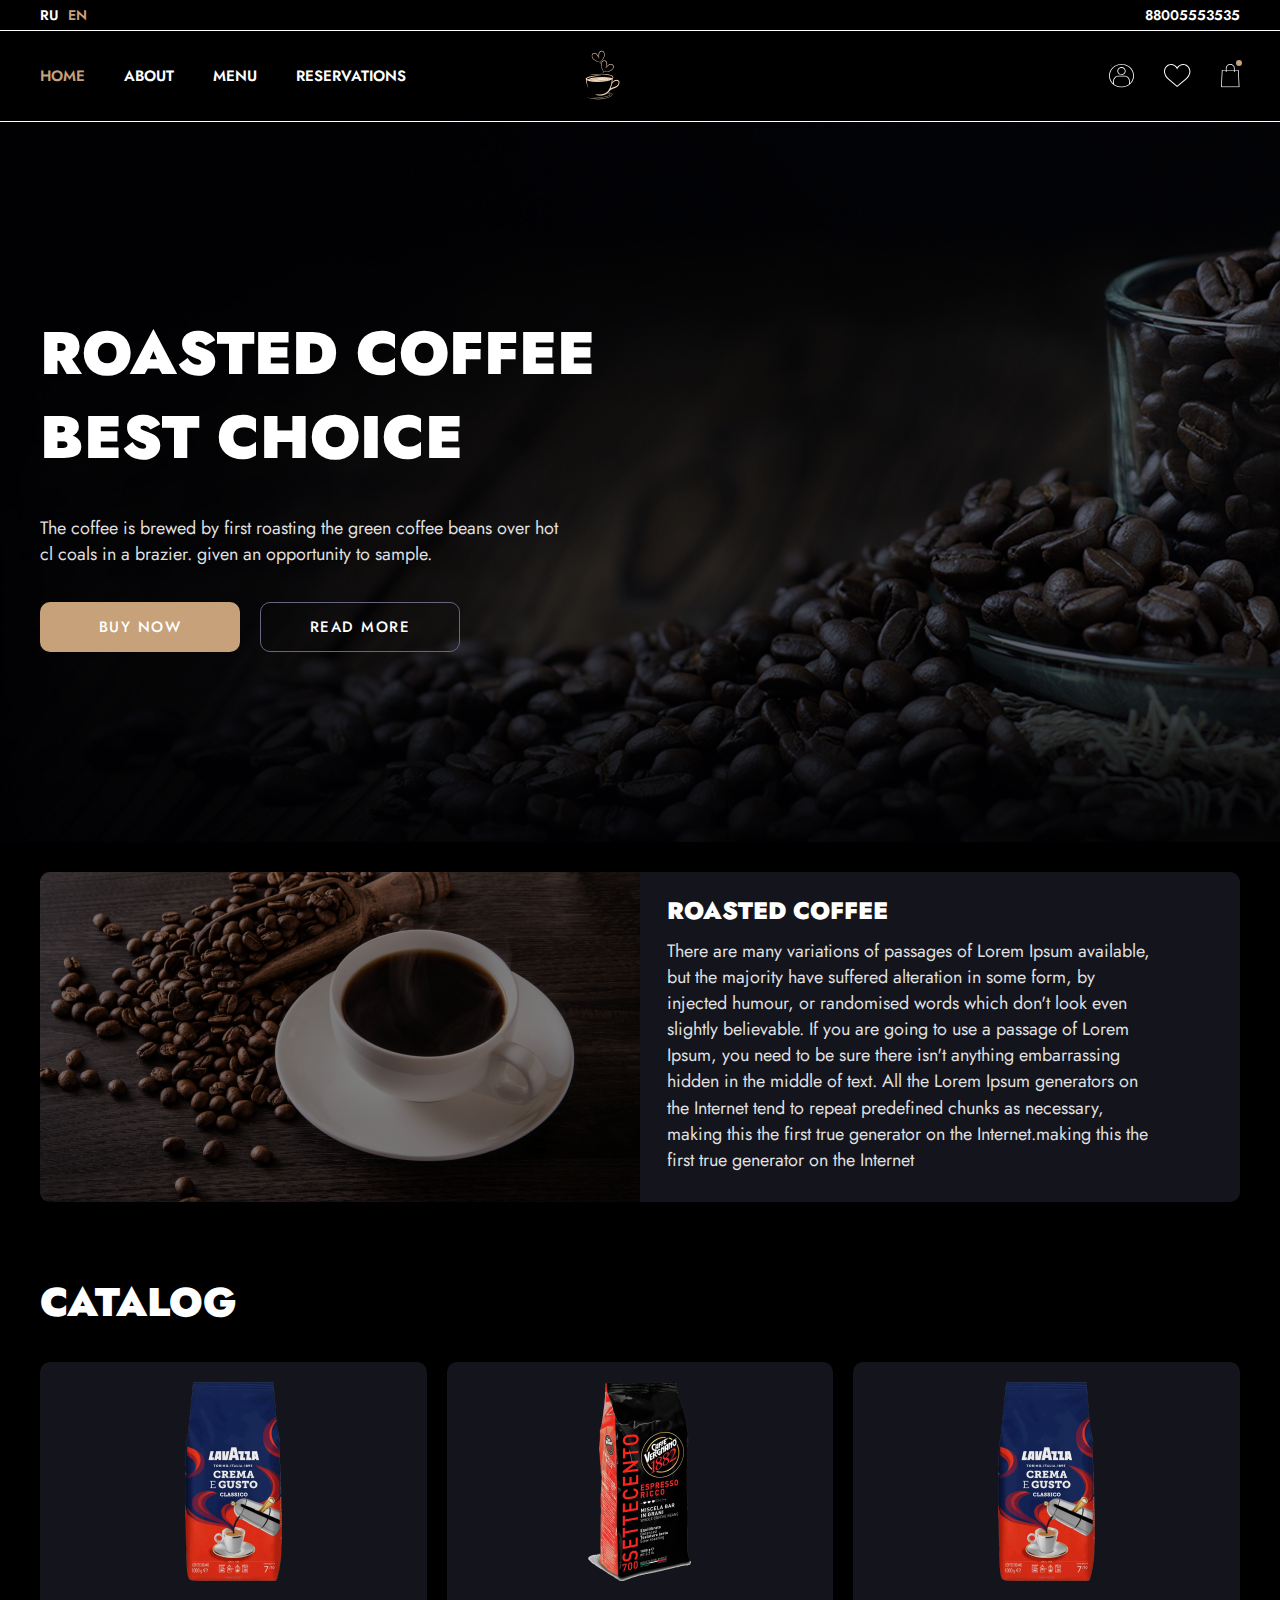
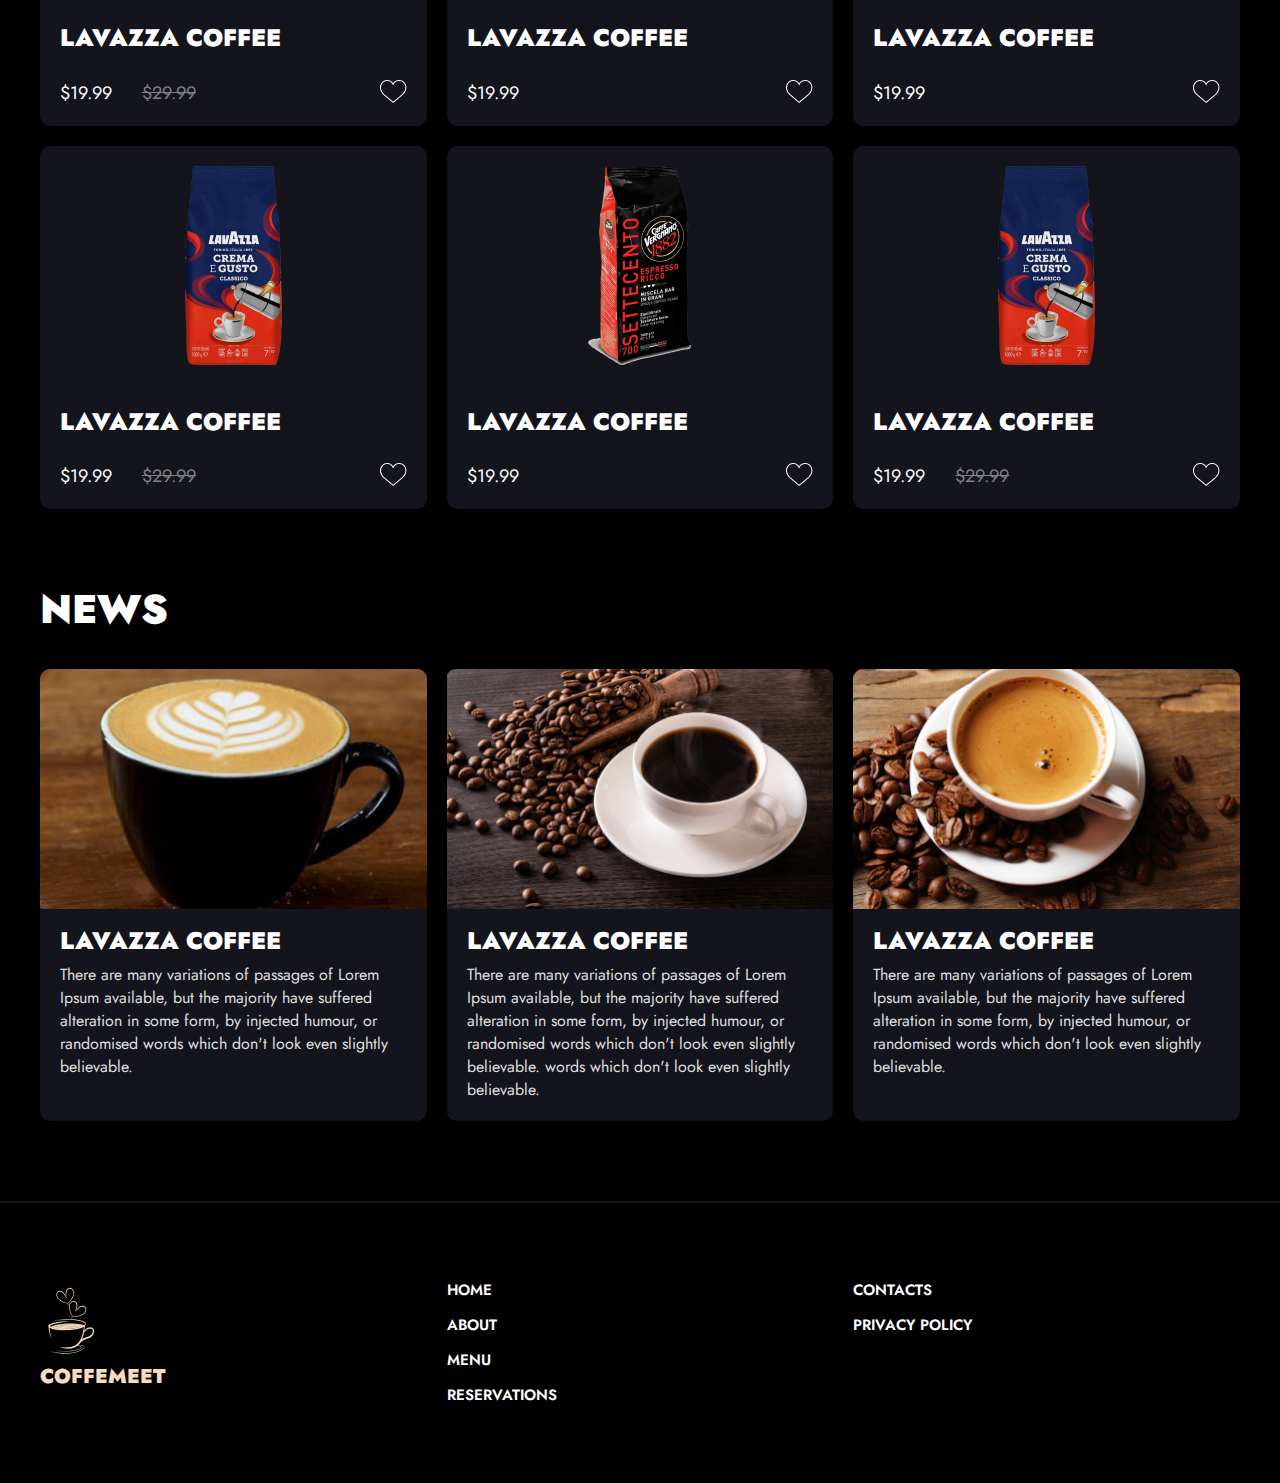
<file: web (practice 2)/index.html>
<!DOCTYPE html>
<html lang="en">
<head>
    <meta charset="UTF-8">
    <meta name="viewport" content="width=device-width, initial-scale=1.0">
    <link rel="stylesheet" href="css/style.css">
    <title>CARS</title>
</head>
<body>
    <div class="header">
        <div class="header__line">
            <div class="container">
                <div class="header__line-wrapper">
                    <div class="header__line-lng">
                        <a href="">Ru</a>
                        <a class="header__line-active" href="">En</a>
                    </div>
                    <a class="header__line-phone" href="#">88005553535</a>
                </div>
            </div>
        </div>
        <div class="container">
            <div class="header__wrapper">
                <div class="header__navigations">
                    <nav class="header__navigation">
                        <a class="nav__link active" href="#" class="">Home</a>
                        <a class="nav__link" href="#" class="">About</a>
                        <a class="nav__link" href="#" class="">Menu</a>
                        <a class="nav__link" href="#" class="">Reservations</a>
                    </nav>
                </div>
                <a href="#" class="header__logo">
                    <img class="header__logo-img" src="img/icons/header__coffee.png" alt="">
                </a>
                <div class="header__block">
                    <div class="header__actions">
                        <a class="block__link" href="">
                            <img src="img/profile.svg" alt="">
                        </a>
                        <a class="block__link" href="">
                            <img src="img/favorite.svg" alt="">
                        </a>
                        <a class="block__link" href="">
                            <img src="img/cart.svg" alt="">
                            <span class="block__link-event"></span>
                        </a>
                    </div>
                </div>
            </div>
        </div>
    </div>
    <div class="intro">
        <div class="container">
            <div class="intro__wrapper">
                <div class="intro__block">
                    <div class="intro__title">
                        Roasted coffee <br> best choice
                    </div>
                    <div class="intro__subtitle">
                        The coffee is brewed by first roasting the green coffee beans over hot <br> cl coals in a brazier. given an opportunity to sample.
                    </div>
                    <div class="intro__button">
                        <a class="btn btn-main" href="">Buy now</a>
                        <a class="btn btn-secondary" href="">Read more</a>
                    </div>
                </div>
            </div> <!-- /intro__wrapper-->
        </div> <!-- /container-->
    </div> <!-- /intro-->
    <div class="info">
        <div class="container">
            <div class="info__block">
                <div class="info__img-wrapper">
                    <div class="info__image">
                        <img class="info__img" src="img/info-coffee.png" alt="">
                    </div>
                </div>
                    <div class="info__item">
                        <div class="info__title">
                            Roasted Coffee
                        </div>
                        <div class="info__subtitle">
                            There are many variations of passages of Lorem Ipsum available, <br> but the majority have suffered alteration in some form, by <br> injected humour, or randomised words which don't look even <br> slightly believable. If you are going to use a passage of Lorem <br> Ipsum, you need to be sure there isn't anything embarrassing <br> hidden in the middle of text. All the Lorem Ipsum generators on <br> the Internet tend to repeat predefined chunks as necessary, <br> making this the first true generator on the Internet.making this the first true generator on the Internet
                        </div>
                    </div>
            </div>
        </div>
    </div>
    <div class="catalog">
        <div class="container">
            <div class="catalog__title">
                Catalog
            </div>
            <div class="catalog__products-wrapper">
                <div class="products__block">
                    <div class="products__item">
                        <div class="products__image">
                            <img class="products__img" src="img/product-1.png" alt="">
                        </div>
                        <div class="products__title">
                            Lavazza Coffee
                        </div>
                        <div class="products__footer">
                            <div class="products__price">
                                $19.99
                                <del>$29.99</del>
                            </div>
                            <div class="product__button">
                                <button class="product__btn" type="button">
                                    <img src="img/favorite-btn.png" alt="">
                                </button>
                            </div>
                        </div>
                    </div>
                </div>
                <div class="products__block">
                    <div class="products__item">
                        <div class="products__image">
                            <img class="products__img" src="img/product-2.png" alt="">
                        </div>
                        <div class="products__title">
                            Lavazza Coffee
                        </div>
                        <div class="products__footer">
                            <div class="products__price">
                                $19.99
                            </div>
                            <div class="product__button">
                                <button class="product__btn" type="button">
                                    <img src="img/favorite-btn.png" alt="">
                                </button>
                            </div>
                        </div>
                    </div>
                </div>
                <div class="products__block">
                    <div class="products__item">
                        <div class="products__image">
                            <img class="products__img" src="img/product-1.png" alt="">
                        </div>
                        <div class="products__title">
                            Lavazza Coffee
                        </div>
                        <div class="products__footer">
                            <div class="products__price">
                                $19.99
                            </div>
                            <div class="product__button">
                                <button class="product__btn" type="button">
                                    <img src="img/favorite-btn.png" alt="">
                                </button>
                            </div>
                        </div>
                    </div>
                </div>
                <div class="products__block">
                    <div class="products__item">
                        <div class="products__image">
                            <img class="products__img" src="img/product-1.png" alt="">
                        </div>
                        <div class="products__title">
                            Lavazza Coffee
                        </div>
                        <div class="products__footer">
                            <div class="products__price">
                                $19.99
                                <del>$29.99</del>
                            </div>
                            <div class="product__button">
                                <button class="product__btn" type="button">
                                    <img src="img/favorite-btn.png" alt="">
                                </button>
                            </div>
                        </div>
                    </div>
                </div>
                <div class="products__block">
                    <div class="products__item">
                        <div class="products__image">
                            <img class="products__img" src="img/product-2.png" alt="">
                        </div>
                        <div class="products__title">
                            Lavazza Coffee
                        </div>
                        <div class="products__footer">
                            <div class="products__price">
                                $19.99
                            </div>
                            <div class="product__button">
                                <button class="product__btn" type="button">
                                    <img src="img/favorite-btn.png" alt="">
                                </button>
                            </div>
                        </div>
                    </div>
                </div>
                <div class="products__block">
                    <div class="products__item">
                        <div class="products__image">
                            <img class="products__img" src="img/product-1.png" alt="">
                        </div>
                        <div class="products__title">
                            Lavazza Coffee
                        </div>
                        <div class="products__footer">
                            <div class="products__price">
                                $19.99
                                <del>$29.99</del>
                            </div>
                            <div class="product__button">
                                <button class="product__btn" type="button">
                                    <img src="img/favorite-btn.png" alt="">
                                </button>
                            </div>
                        </div>
                    </div>
                </div>
            </div>
        </div>
        <div class="news">
            <div class="container">
                <div class="catalog__title">
                    News
                </div>
                <div class="news__wrapper">
                    <div class="news__block">
                        <div class="news__item">
                            <a href="" class="news__image">
                                <img class="news__img" src="img/news-1.png" alt="">
                                <div class="news__content">
                                    <div class="news__title">
                                        Lavazza coffee
                                    </div>
                                    <div class="news__subtitle">
                                        There are many variations of passages of Lorem Ipsum available, but the majority have suffered alteration in some form, by injected humour, or randomised words which don't look even slightly believable.
                                    </div>
                                </div>
                            </a>
                        </div>
                    </div>
                    <div class="news__block">
                        <div class="news__item">
                            <a href="" class="news__image">
                                <img class="news__img" src="img/news-2.png" alt="">
                                <div class="news__content">
                                    <div class="news__title">
                                        Lavazza coffee
                                    </div>
                                    <div class="news__subtitle">
                                        There are many variations of passages of Lorem Ipsum available, but the majority have suffered alteration in some form, by injected humour, or randomised words which don't look even slightly believable. words which don't look even slightly believable.
                                    </div>
                                </div>
                            </a>
                        </div>
                    </div>
                    <div class="news__block">
                        <div class="news__item">
                            <a href="" class="news__image">
                                <img class="news__img" src="img/news-3.png" alt="">
                                <div class="news__content">
                                    <div class="news__title">
                                        Lavazza coffee
                                    </div>
                                    <div class="news__subtitle">
                                        There are many variations of passages of Lorem Ipsum available, but the majority have suffered alteration in some form, by injected humour, or randomised words which don't look even slightly believable.
                                    </div>
                                </div>
                            </a>
                        </div>
                    </div>
                </div>
            </div>
        </div>
    </div>
    <footer class="footer">
        <div class="container">
            <div class="footer__wrapper">
                <div class="footer__block">
                    <img class="footer__logo" src="img/footer-1.png" alt="">
                    <div class="footer__title">
                        CoffeMeet
                    </div>
                </div>
                <div class="footer__block">
                    <nav class="nav nav-footer">
                        <a class="nav__link" href="#" class="">Home</a>
                        <a class="nav__link" href="#" class="">About</a>
                        <a class="nav__link" href="#" class="">Menu</a>
                        <a class="nav__link" href="#" class="">Reservations</a>
                    </nav>
                </div>
                <div class="footer__block">
                    <nav class="nav nav-footer">
                        <a class="nav__link" href="#" class="">Contacts</a>
                        <a class="nav__link" href="#" class="">Privacy Policy</a>
                    </nav>
                </div>
            </div>
        </div>
    </footer>
</body>
</html>
</file>
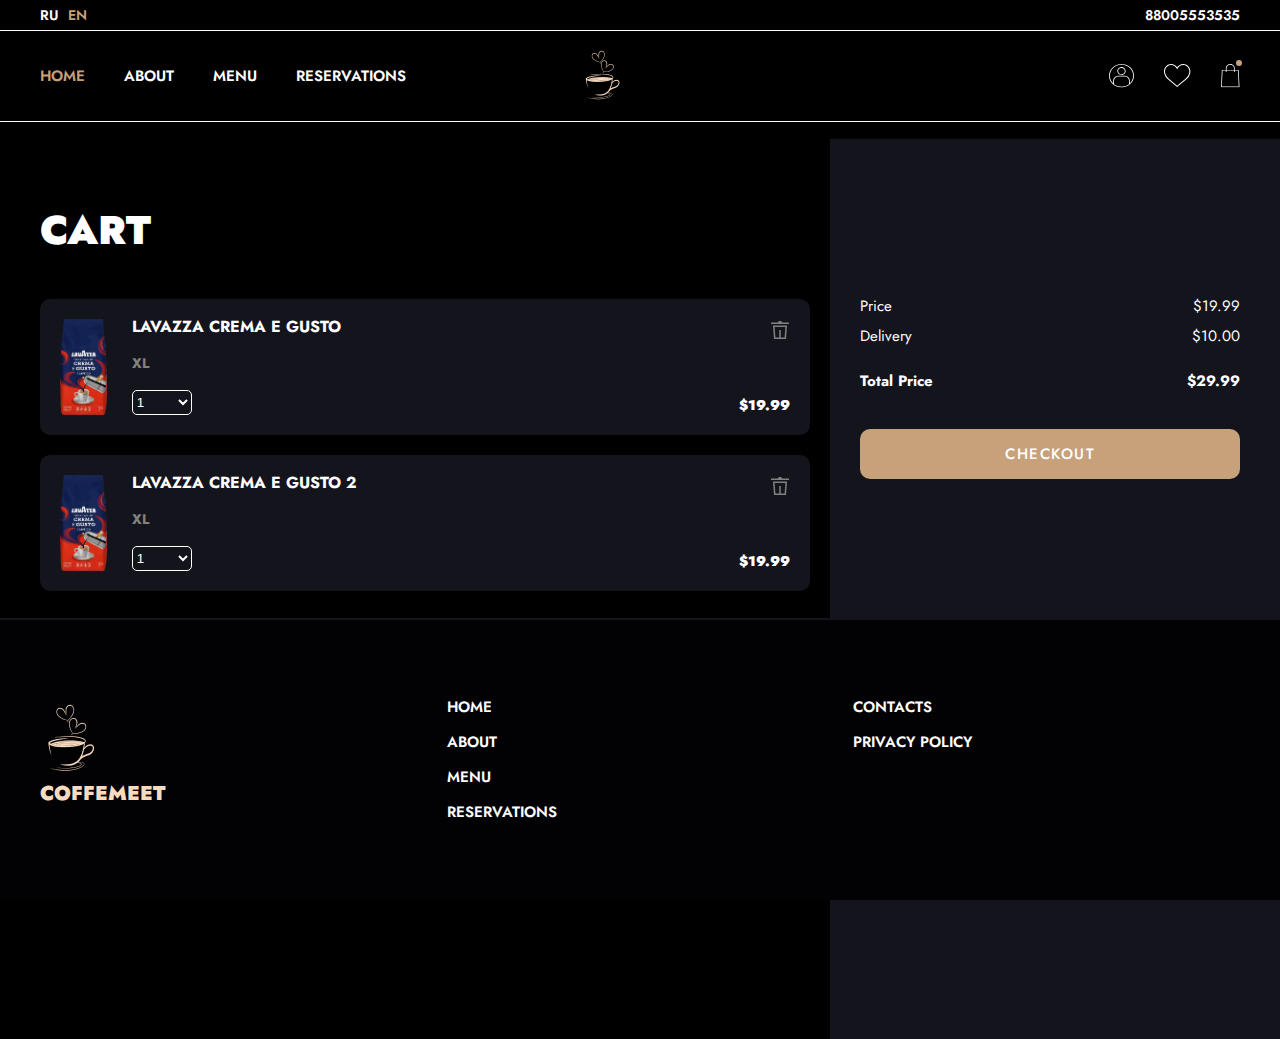
<file: web (practice 2)/checkout.html>
<!DOCTYPE html>
<html lang="en">
<head>
    <meta charset="UTF-8">
    <meta name="viewport" content="width=device-width, initial-scale=1.0">
    <link rel="stylesheet" href="css/checkout.css">
    <title>Checkout</title>
</head>
<body>
    <div class="checkout__page">
        <div class="header">
            <div class="header__line">
                <div class="container">
                    <div class="header__line-wrapper">
                        <div class="header__line-lng">
                            <a href="">Ru</a>
                            <a class="header__line-active" href="">En</a>
                        </div>
                        <a class="header__line-phone" href="#">88005553535</a>
                    </div>
                </div>
            </div>
            <div class="container">
                <div class="header__wrapper">
                    <div class="header__navigations">
                        <nav class="header__navigation">
                            <a class="nav__link active" href="#" class="">Home</a>
                            <a class="nav__link" href="#" class="">About</a>
                            <a class="nav__link" href="#" class="">Menu</a>
                            <a class="nav__link" href="#" class="">Reservations</a>
                        </nav>
                    </div>
                    <a href="#" class="header__logo">
                        <img class="header__logo-img" src="img/icons/header__coffee.png" alt="">
                    </a>
                    <div class="header__block">
                        <div class="header__actions">
                            <a class="block__link" href="">
                                <img src="img/profile.svg" alt="">
                            </a>
                            <a class="block__link" href="">
                                <img src="img/favorite.svg" alt="">
                            </a>
                            <a class="block__link" href="">
                                <img src="img/cart.svg" alt="">
                                <span class="block__link-event"></span>
                            </a>
                        </div>
                    </div>
                </div> <!--/container-->
            </div> <!--/header__line-->
        </div> <!--/header-->
        <div class="checkout">
            <div class="container">
                <div class="checkout__title">
                    Cart
                </div>
                <div class="checkout__wrapper">
                    <div class="checkout__block">
                        <div class="checkout__table">
                            <div class="checkout__image">
                                <img class="checkout__img" src="img/product-1.png" alt="">
                            </div>
                            <div class="checkout__table-item">
                                <div class="checkout__item-title">
                                    Lavazza Crema E Gusto
                                </div>
                                <div class="checkout__size">
                                    XL
                                </div>
                                <div class="checkout__select">
                                    <select name="">
                                        <option value="">1</option>
                                        <option value="">2</option>
                                        <option value="">3</option>
                                    </select>
                                </div>
                            </div>
                            <div class="checkout__actions">
                                <a href="" class="checkout__remove">
                                    <img src="img/remove.png" alt="">
                                </a>
                                <div class="checkout__price">
                                    $19.99
                                </div>
                            </div>
                        </div>
                        <div class="checkout__table">
                            <div class="checkout__image">
                                <img class="checkout__img" src="img/product-1.png" alt="">
                            </div>
                            <div class="checkout__table-item">
                                <div class="checkout__item-title">
                                    Lavazza Crema E Gusto 2
                                </div>
                                <div class="checkout__size">
                                    XL
                                </div>
                                <div class="checkout__select">
                                    <select name="">
                                        <option value="">1</option>
                                        <option value="">2</option>
                                        <option value="">3</option>
                                    </select>
                                </div>
                            </div>
                            <div class="checkout__actions">
                                <a href="" class="checkout__remove">
                                    <img src="img/remove.png" alt="">
                                </a>
                                <div class="checkout__price">
                                    $19.99
                                </div>
                            </div>
                        </div>
                    </div>
                    <div class="checkout__total">
                        <div class="checkout__total-row">
                            <div class="total__row-title">
                                Price
                            </div>
                            <div class="total__row-count">
                                $19.99
                            </div>
                        </div>
                        <div class="checkout__total-row">
                            <div class="total__row-title">
                                Delivery
                            </div>
                            <div class="total__row-count">
                                $10.00
                            </div>
                        </div>
                        <div class="checkout__total-row total">
                            <div class="total__row-title">
                                Total Price
                            </div>
                            <div class="total__row-count">
                                $29.99
                            </div>
                        </div>
                        <a href="#" class="btn btn-main btn-full">
                            Checkout
                        </a>
                    </div>
                </div>
            </div>
        </div>
        <footer class="footer">
            <div class="container">
                <div class="footer__wrapper">
                    <div class="footer__block">
                        <img class="footer__logo" src="img/footer-1.png" alt="">
                        <div class="footer__title">
                            CoffeMeet
                        </div>
                    </div>
                    <div class="footer__block">
                        <nav class="nav nav-footer">
                            <a class="nav__link" href="#" class="">Home</a>
                            <a class="nav__link" href="#" class="">About</a>
                            <a class="nav__link" href="#" class="">Menu</a>
                            <a class="nav__link" href="#" class="">Reservations</a>
                        </nav>
                    </div>
                    <div class="footer__block">
                        <nav class="nav nav-footer">
                            <a class="nav__link" href="#" class="">Contacts</a>
                            <a class="nav__link" href="#" class="">Privacy Policy</a>
                        </nav>
                    </div>
                </div>
            </div>
        </footer>
    </div>
</body>
</html>
</file>
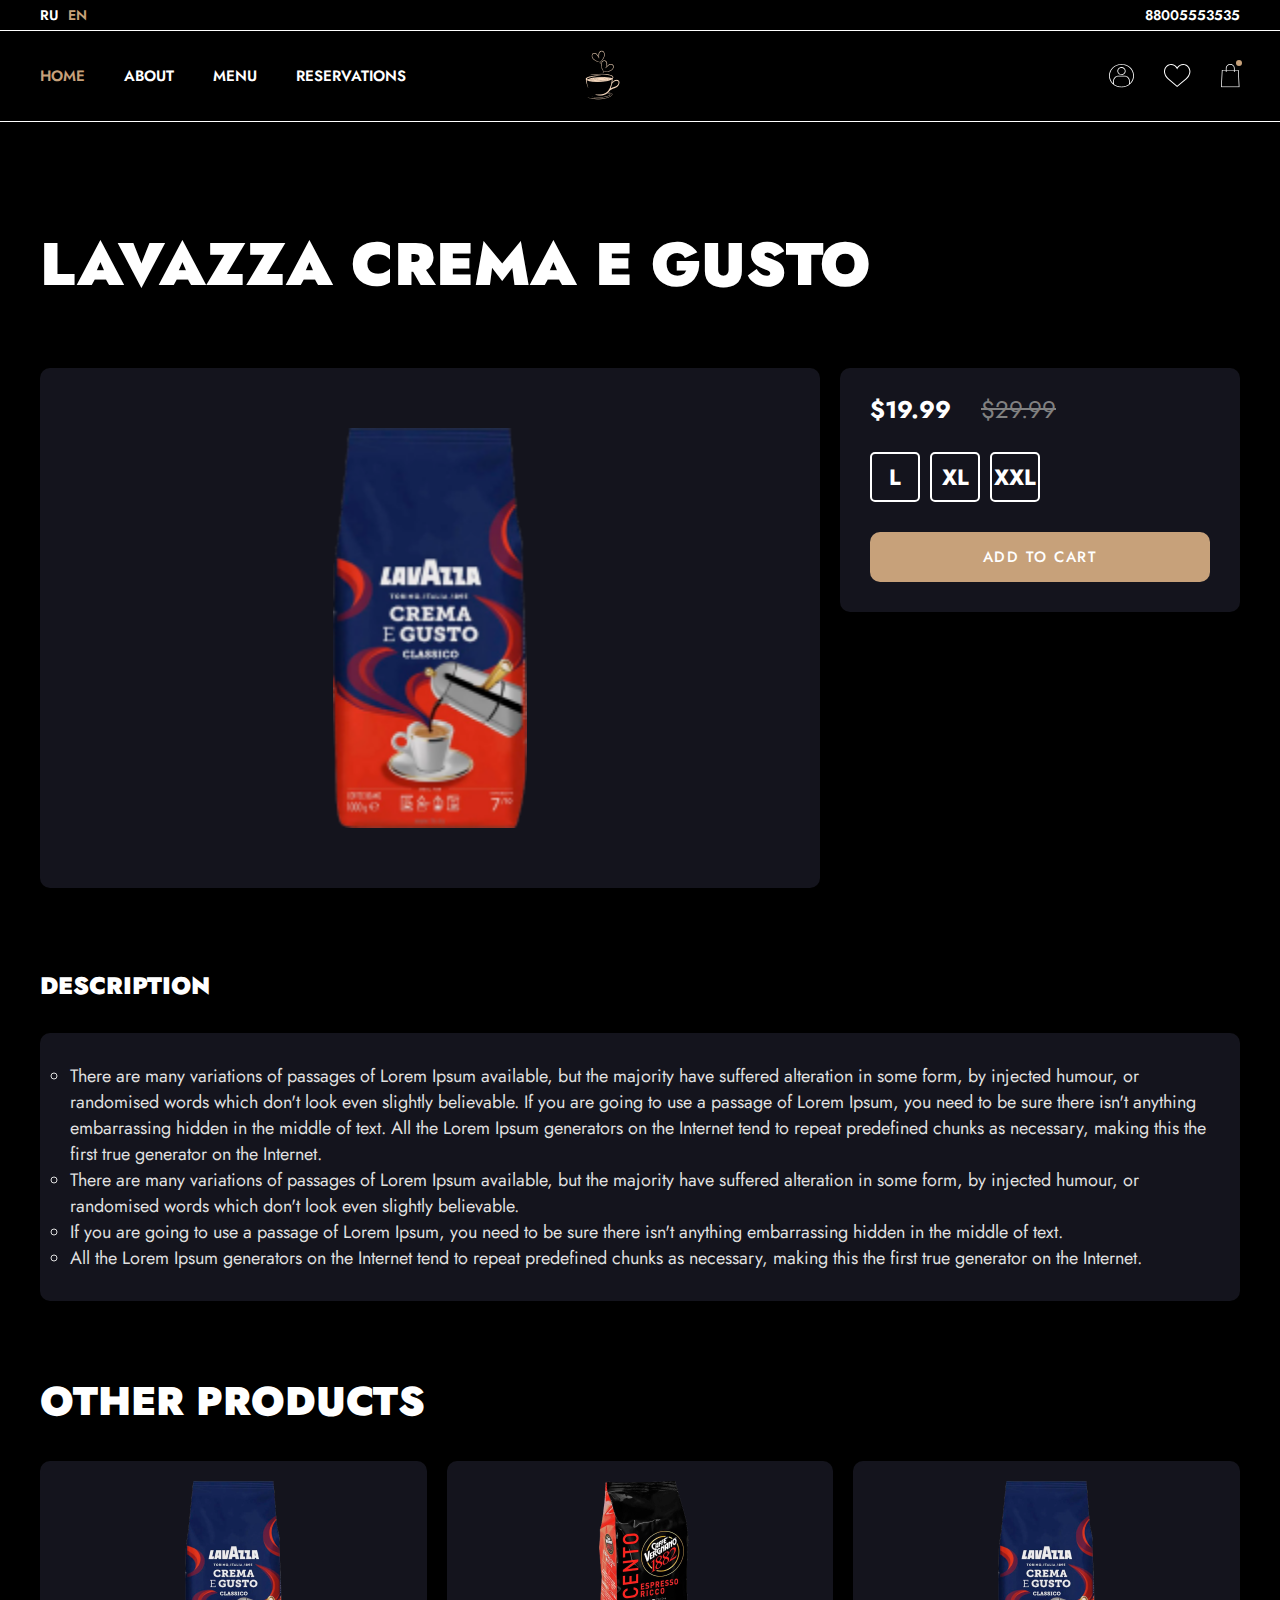
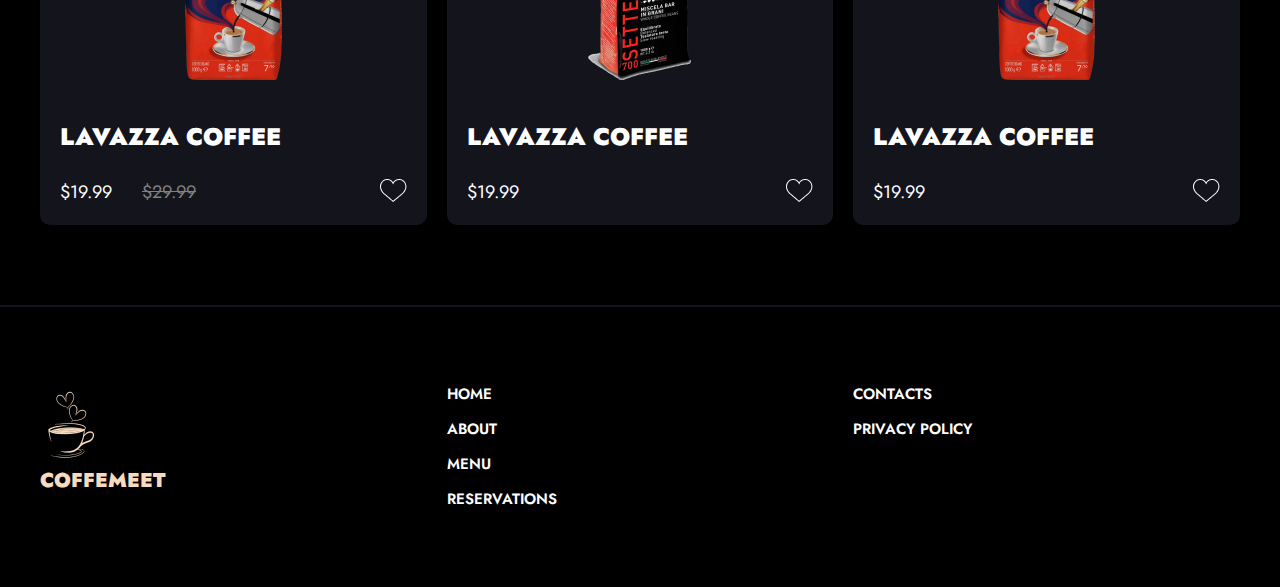
<file: web (practice 2)/opened_product.html>
<!DOCTYPE html>
<html lang="en">
<head>
    <meta charset="UTF-8">
    <meta name="viewport" content="width=device-width, initial-scale=1.0">
    <link rel="stylesheet" href="css/opened__product.css">
    <title>Opened</title>
</head>
<body>
    <div class="header">
        <div class="header__line">
            <div class="container">
                <div class="header__line-wrapper">
                    <div class="header__line-lng">
                        <a href="">Ru</a>
                        <a class="header__line-active" href="">En</a>
                    </div>
                    <a class="header__line-phone" href="#">88005553535</a>
                </div>
            </div>
        </div>
        <div class="container">
            <div class="header__wrapper">
                <div class="header__navigations">
                    <nav class="header__navigation">
                        <a class="nav__link active" href="#" class="">Home</a>
                        <a class="nav__link" href="#" class="">About</a>
                        <a class="nav__link" href="#" class="">Menu</a>
                        <a class="nav__link" href="#" class="">Reservations</a>
                    </nav>
                </div>
                <a href="#" class="header__logo">
                    <img class="header__logo-img" src="img/icons/header__coffee.png" alt="">
                </a>
                <div class="header__block">
                    <div class="header__actions">
                        <a class="block__link" href="">
                            <img src="img/profile.svg" alt="">
                        </a>
                        <a class="block__link" href="">
                            <img src="img/favorite.svg" alt="">
                        </a>
                        <a class="block__link" href="">
                            <img src="img/cart.svg" alt="">
                            <span class="block__link-event"></span>
                        </a>
                    </div>
                </div>
            </div> <!--/container-->
        </div> <!--/header__line-->
    </div> <!--/header-->
    <div class="product">
        <div class="container">
            <div class="product__title">
                Lavazza Crema E Gusto
            </div>
            <div class="product__wrapper">
                <div class="product__image">
                    <div class="product__info-item">
                        <img class="product__img" src="img/product-1.png" alt="">
                    </div>
                </div>
                <div class="product__info">
                    <div class="product__info-item">
                        <div class="product__price">
                            $19.99
                            <del>$29.99</del>
                        </div>
                        <form action="" class="product__form">
                            <div class="product__radio-wrapper">
                                <div class="product__radio">
                                    <input type="radio" class="product__radio-input" id="radio_1" name="product__size">
                                    <label for="radio_1" class="product__radio-label">
                                        L
                                    </label>
                                </div>
                                <div class="product__radio">
                                    <input type="radio" class="product__radio-input" id="radio_2" name="product__size">
                                    <label for="radio_2" class="product__radio-label">
                                        XL
                                    </label>
                                </div>
                                <div class="product__radio">
                                    <input type="radio" class="product__radio-input" id="radio_3" name="product__size">
                                    <label for="radio_3" class="product__radio-label">
                                        XXL
                                    </label>
                                </div>
                            </div>
                            <button class="btn btn-main btn-full" type="submit">Add to cart</button>
                        </form>
                    </div>
                </div>
            </div> <!--/product__wrapper-->
            <div class="product__description">
                <div class="product__description-title">
                    Description
                </div>
                <div class="product__info-item product__desc">
                    <ul>
                        <li>There are many variations of passages of Lorem Ipsum available, but the majority have suffered alteration in some form, by injected humour, or randomised words which don't look even slightly believable. If you are going to use a passage of Lorem Ipsum, you need to be sure there isn't anything embarrassing hidden in the middle of text. All the Lorem Ipsum generators on the Internet tend to repeat predefined chunks as necessary, making this the first true generator on the Internet.</li>
                        <li>There are many variations of passages of Lorem Ipsum available, but the majority have suffered alteration in some form, by injected humour, or randomised words which don't look even slightly believable.</li>
                        <li>If you are going to use a passage of Lorem Ipsum, you need to be sure there isn't anything embarrassing hidden in the middle of text. </li>
                        <li>All the Lorem Ipsum generators on the Internet tend to repeat predefined chunks as necessary, making this the first true generator on the Internet.</li>
                    </ul>
                </div>
            </div> <!--product__description-->
        </div> <!--/container-->
    </div> <!--/product-->
    <div class="catalog">
        <div class="container">
            <div class="catalog__title">
                Other Products
            </div>
            <div class="catalog__products-wrapper">
                <div class="products__block">
                    <div class="products__item">
                        <div class="products__image">
                            <img class="products__img" src="img/product-1.png" alt="">
                        </div>
                        <div class="products__title">
                            Lavazza Coffee
                        </div>
                        <div class="products__footer">
                            <div class="products__price">
                                $19.99
                                <del>$29.99</del>
                            </div>
                            <div class="product__button">
                                <button class="product__btn" type="button">
                                    <img src="img/favorite-btn.png" alt="">
                                </button>
                            </div>
                        </div>
                    </div>
                </div>
                <div class="products__block">
                    <div class="products__item">
                        <div class="products__image">
                            <img class="products__img" src="img/product-2.png" alt="">
                        </div>
                        <div class="products__title">
                            Lavazza Coffee
                        </div>
                        <div class="products__footer">
                            <div class="products__price">
                                $19.99
                            </div>
                            <div class="product__button">
                                <button class="product__btn" type="button">
                                    <img src="img/favorite-btn.png" alt="">
                                </button>
                            </div>
                        </div>
                    </div>
                </div>
                <div class="products__block">
                    <div class="products__item">
                        <div class="products__image">
                            <img class="products__img" src="img/product-1.png" alt="">
                        </div>
                        <div class="products__title">
                            Lavazza Coffee
                        </div>
                        <div class="products__footer">
                            <div class="products__price">
                                $19.99
                            </div>
                            <div class="product__button">
                                <button class="product__btn" type="button">
                                    <img src="img/favorite-btn.png" alt="">
                                </button>
                            </div>
                        </div>
                    </div>
                </div>
            </div> <!--/catalog__products-wrapper-->
        </div> <!--/container-->
    </div> <!--/catalog-->
    <footer class="footer">
        <div class="container">
            <div class="footer__wrapper">
                <div class="footer__block">
                    <img class="footer__logo" src="img/footer-1.png" alt="">
                    <div class="footer__title">
                        CoffeMeet
                    </div>
                </div>
                <div class="footer__block">
                    <nav class="nav nav-footer">
                        <a class="nav__link" href="#" class="">Home</a>
                        <a class="nav__link" href="#" class="">About</a>
                        <a class="nav__link" href="#" class="">Menu</a>
                        <a class="nav__link" href="#" class="">Reservations</a>
                    </nav>
                </div>
                <div class="footer__block">
                    <nav class="nav nav-footer">
                        <a class="nav__link" href="#" class="">Contacts</a>
                        <a class="nav__link" href="#" class="">Privacy Policy</a>
                    </nav>
                </div>
            </div> <!--/footer__wrapper-->
        </div> <!--/container-->
    </footer> 
</body>
</html>
</file>
<file: web (practice 2)/css/style.css>
@import url("https://fonts.googleapis.com/css2?family=Jost:wght@400;500;600;900&display=swap");
* {
  padding: 0;
  margin: 0;
  border: 0;
}

*, *:before, *:after {
  box-sizing: border-box;
}

:focus, :active {
  outline: none;
}

a:focus, a:active {
  outline: none;
}

nav, footer, header, aside {
  display: block;
}

html, body {
  height: 100%;
  width: 100%;
  font-size: 100%;
  line-height: 1;
  font-size: 14px;
  -ms-text-size-adjust: 100%;
  -moz-text-size-adjust: 100%;
  -webkit-text-size-adjust: 100%;
}

input, button, textarea {
  font-family: inherit;
}

input::-ms-clear {
  display: none;
}

button {
  cursor: pointer;
}

button::-moz-focus-inner {
  padding: 0;
  border: 0;
}

a, a:visited {
  text-decoration: none;
}

a:hover {
  text-decoration: none;
}

ul li {
  list-style: none;
}

img {
  vertical-align: top;
}

h1, h2, h3, h4, h5, h6 {
  font-size: inherit;
  font-weight: 400;
}

body {
  font-family: "Jost", sans-serif;
  color: #fff;
  background-color: #000;
}

img {
  display: block;
}

a {
  color: #fff;
}

.container {
  width: 1200px;
  margin: 0 auto;
}

.btn {
  min-width: 200px;
  height: 50px;
  display: inline-flex;
  justify-content: center;
  align-items: center;
  font-size: 15px;
  font-weight: 500;
  letter-spacing: 1.5px;
  text-transform: uppercase;
  border-radius: 10px;
  transition: background-color 0.2s ease;
}

.nav {
  display: flex;
}

.header {
  border-bottom: 1px solid #fff;
  background-color: #000;
}

.header__line {
  border-bottom: 1px solid #fff;
}

.header__line-wrapper {
  height: 30px;
  display: flex;
  align-items: center;
  justify-content: space-between;
}

.header__line-lng {
  display: flex;
  font-size: 14px;
  font-weight: 600;
  text-transform: uppercase;
}
.header__line-lng a {
  margin-right: 10px;
  color: #fff;
}
.header__line-lng .header__line-active {
  color: #C7A17A;
}

.header__line-phone {
  font-size: 14px;
  font-weight: 600;
  color: #fff;
}

.header__wrapper {
  height: 90px;
  align-items: center;
  display: flex;
  justify-content: space-between;
}

.header__navigation nav {
  display: flex;
}
.header__navigation .active {
  color: #C7A17A;
}

.nav__link {
  margin-right: 35px;
  color: #fff;
  font-size: 15px;
  font-weight: 600;
  text-transform: uppercase;
  transition: color 0.2s ease;
}
.nav__link:hover {
  color: #C7A17A;
}

.header__logo-img {
  display: block;
}

.header__block {
  width: 40%;
  display: flex;
  justify-content: flex-end;
}

.header__actions {
  display: flex;
  align-items: center;
}

.block__link {
  margin-right: 30px;
  position: relative;
}
.block__link:last-child {
  margin-right: 0;
}

.block__link-event {
  position: absolute;
  display: block;
  border-radius: 50%;
  width: 6px;
  height: 6px;
  top: -4px;
  right: -2px;
  background-color: #C7A17A;
}

.intro {
  background-image: url(../img/coffee-bg.png);
  background-repeat: no-repeat;
  background-size: cover;
  position: relative;
}
.intro::after {
  content: "";
  width: 100%;
  height: 100%;
  position: absolute;
  top: 0;
  left: 0;
  background-color: rgba(2, 2, 4, 0.55);
}

.intro__wrapper {
  min-height: 720px;
  padding: 20px 0px;
  display: flex;
  align-items: center;
  position: relative;
  z-index: 2;
}

.intro__block {
  max-width: 565px;
}

.intro__title {
  margin: 0 0 35px;
  font-size: 60px;
  font-weight: 900;
  line-height: 1.4;
  text-transform: uppercase;
}

.intro__subtitle {
  color: #DFDFDF;
  margin: 0 0 35px;
  font-size: 18px;
  font-weight: 400;
  line-height: normal;
}

.intro__button {
  display: flex;
}
.intro__button .btn-main {
  background-color: #C7A17A;
  margin-right: 20px;
}
.intro__button .btn-main:hover {
  background-color: #684f36;
}
.intro__button .btn-secondary {
  border: 1px solid #666681;
}
.intro__button .btn-secondary:hover {
  background-color: #666681;
}

.info {
  overflow: hidden;
  padding-top: 30px;
  padding-bottom: 80px;
  background-color: #000;
}

.info__block {
  display: flex;
  border-radius: 10px;
  background-color: #14141D;
}

.info__img-wrapper {
  position: relative;
}
.info__img-wrapper::after {
  content: "";
  position: absolute;
  width: 100%;
  height: 100%;
  top: 0;
  left: 0;
  background-color: rgba(0, 0, 0, 0.5);
}

.info__item {
  padding: 27px;
}

.info__title {
  margin-bottom: 15px;
  font-size: 24px;
  font-weight: 900;
  line-height: 1;
  text-transform: uppercase;
}

.info__subtitle {
  max-width: 500px;
  color: #DFDFDF;
  font-size: 18px;
  font-weight: 400;
  line-height: 1.45;
}

.catalog {
  background-color: #000;
}

.catalog__title {
  font-size: 40px;
  font-weight: 900;
  line-height: 1;
  padding-bottom: 40px;
  text-transform: uppercase;
}

/*Products*/
.catalog__products-wrapper {
  display: flex;
  flex-wrap: wrap;
  margin: 0 -10px 60px;
}

.products__block {
  width: 33.33%;
  padding: 0 10px;
  margin-bottom: 20px;
}

.products__item {
  padding: 20px;
  background-color: #14141D;
  border-radius: 10px;
  transition: background-color 0.2s ease;
  display: block;
}
.products__item:hover {
  background-color: #22222F;
}

.products__img {
  max-height: 200px;
  margin: 0 auto 40px;
  display: block;
}

.products__title {
  margin: 0 0 25px;
  font-size: 24px;
  font-weight: 900;
  line-height: 1.4;
  text-transform: uppercase;
}

.products__footer {
  display: flex;
  justify-content: space-between;
  align-items: center;
}

.products__price {
  font-size: 18px;
  display: flex;
}
.products__price del {
  color: #818181;
  margin-left: 30px;
  font-weight: 400;
}

.product__btn {
  background: none;
  padding: 0;
  cursor: pointer;
  border: 0;
}

/*Products*/
/*News*/
.news__wrapper {
  display: flex;
  flex-wrap: wrap;
  margin: 0 -10px 60px;
}

.news__block {
  width: 33.33%;
  padding: 0 10px;
  margin-bottom: 20px;
}

.news__item {
  min-height: 100%;
  display: block;
  background-color: #14141D;
  transition: background-color 0.2s ease;
  border-radius: 10px;
}
.news__item:hover {
  background-color: #22222F;
}

.news__img {
  height: 240px;
  width: 100%;
  -o-object-fit: cover;
     object-fit: cover;
}

.news__content {
  border-radius: 10px;
  padding: 20px;
}

.news__title {
  margin: 0 0 10px;
  font-size: 24px;
  font-weight: 900;
  text-transform: uppercase;
}

.news__subtitle {
  margin: 0;
  color: #DFDFDF;
  font-size: 16px;
  font-weight: 400;
  line-height: normal;
}

/*News*/
/*Footer*/
.footer {
  border-top: 2px solid #14141D;
  padding-top: 80px;
  padding-bottom: 60px;
}

.footer__wrapper {
  display: flex;
  margin: 0 -10px;
}

.footer__title {
  color: #F8DABF;
  font-size: 20px;
  font-weight: 900;
  text-transform: uppercase;
  line-height: normal;
  display: inline-block;
}

.footer__block {
  width: 33.33%;
  padding: 0 10px;
}

.nav-footer {
  flex-direction: column;
  align-items: flex-start;
}

.nav-footer .nav__link {
  margin-right: 0;
  margin-bottom: 20px;
}

/*Footer*/
</file>
<file: web (practice 2)/css/checkout.css>
@import url("https://fonts.googleapis.com/css2?family=Jost:wght@400;500;600;900&display=swap");
* {
  padding: 0;
  margin: 0;
  border: 0;
}

*, *:before, *:after {
  box-sizing: border-box;
}

:focus, :active {
  outline: none;
}

a:focus, a:active {
  outline: none;
}

nav, footer, header, aside {
  display: block;
}

html, body {
  height: 100%;
  width: 100%;
  font-size: 100%;
  line-height: 1;
  font-size: 14px;
  -ms-text-size-adjust: 100%;
  -moz-text-size-adjust: 100%;
  -webkit-text-size-adjust: 100%;
}

input, button, textarea {
  font-family: inherit;
}

input::-ms-clear {
  display: none;
}

button {
  cursor: pointer;
}

button::-moz-focus-inner {
  padding: 0;
  border: 0;
}

a, a:visited {
  text-decoration: none;
}

a:hover {
  text-decoration: none;
}

ul li {
  list-style: none;
}

img {
  vertical-align: top;
}

h1, h2, h3, h4, h5, h6 {
  font-size: inherit;
  font-weight: 400;
}

body {
  font-family: "Jost", sans-serif;
  color: #fff;
  background-color: #000;
}

img {
  display: block;
}

a {
  color: #fff;
}

.container {
  width: 1200px;
  margin: 0 auto;
}

.btn {
  min-width: 200px;
  height: 50px;
  display: inline-flex;
  justify-content: center;
  align-items: center;
  font-size: 15px;
  font-weight: 500;
  letter-spacing: 1.5px;
  text-transform: uppercase;
  border-radius: 10px;
  transition: background-color 0.2s ease;
  background-color: #C7A17A;
  border: 0;
  cursor: pointer;
  color: #fff;
}

.btn-full {
  width: 100%;
}

.nav {
  display: flex;
}

ul li {
  list-style: circle;
}

/*Header*/
.header {
  border-bottom: 1px solid #fff;
  background-color: #000;
}

.header__line {
  border-bottom: 1px solid #fff;
}

.header__line-wrapper {
  height: 30px;
  display: flex;
  align-items: center;
  justify-content: space-between;
}

.header__line-lng {
  display: flex;
  font-size: 14px;
  font-weight: 600;
  text-transform: uppercase;
}
.header__line-lng a {
  margin-right: 10px;
  color: #fff;
}
.header__line-lng .header__line-active {
  color: #C7A17A;
}

.header__line-phone {
  font-size: 14px;
  font-weight: 600;
  color: #fff;
}

.header__wrapper {
  height: 90px;
  align-items: center;
  display: flex;
  justify-content: space-between;
}

.header__navigation nav {
  display: flex;
}
.header__navigation .active {
  color: #C7A17A;
}

.nav__link {
  margin-right: 35px;
  color: #fff;
  font-size: 15px;
  font-weight: 600;
  text-transform: uppercase;
  transition: color 0.2s ease;
}
.nav__link:hover {
  color: #C7A17A;
}

.header__logo-img {
  display: block;
}

.header__block {
  width: 40%;
  display: flex;
  justify-content: flex-end;
}

.header__actions {
  display: flex;
  align-items: center;
}

.block__link {
  margin-right: 30px;
  position: relative;
}
.block__link:last-child {
  margin-right: 0;
}

.block__link-event {
  position: absolute;
  display: block;
  border-radius: 50%;
  width: 6px;
  height: 6px;
  top: -4px;
  right: -2px;
  background-color: #C7A17A;
}

/*Header*/
/*Checkout*/
.checkout {
  flex: 1;
  padding-top: 80px;
}

.checkout__title {
  font-size: 40px;
  font-weight: 900;
  line-height: 57px;
  padding-bottom: 40px;
  text-transform: uppercase;
}

.checkout__wrapper {
  display: flex;
}

.checkout__block {
  flex: 1;
  margin-right: 50px;
}

.checkout__table {
  display: flex;
  margin-bottom: 20px;
  padding: 20px;
  border-radius: 10px;
  background-color: #14141D;
}

.checkout__img {
  height: 96px;
  display: block;
  margin-right: 25px;
}

.checkout__table-item {
  flex: 1;
  display: flex;
  flex-direction: column;
  align-items: flex-start;
  justify-content: space-between;
}

.checkout__item-title {
  font-size: 16px;
  font-weight: 700;
  text-transform: uppercase;
}

.checkout__size {
  font-size: 14px;
  font-weight: 700;
  line-height: 20px;
  color: #818181;
}

.checkout__select select {
  background-color: transparent;
  height: 25px;
  min-width: 60px;
  border-radius: 5px;
  border: 1px solid #FFF;
  color: #fff;
}
.checkout__select option {
  color: #000;
  outline: 0;
}

.checkout__actions {
  display: flex;
  flex-direction: column;
  align-items: flex-end;
  justify-content: space-between;
}

.checkout__price {
  font-size: 14px;
  font-weight: 900;
  line-height: 20px;
}

/*Checkout*/
/*Checkout__Total*/
.checkout__total {
  width: 380px;
  position: relative;
}
.checkout__total::after {
  content: "";
  position: absolute;
  top: -160px;
  left: -30px;
  width: 50vw;
  height: 100vh;
  background-color: #14141D;
  z-index: -1;
}

.checkout__total-row {
  margin-bottom: 15px;
  display: flex;
  justify-content: space-between;
}

.total__row-title {
  font-size: 15px;
}

.total__row-count {
  font-size: 15px;
}

.total {
  margin-top: 30px;
  margin-bottom: 40px;
  font-size: 16px;
  font-weight: 700;
}

.checkout__page {
  min-height: 100vh;
  display: flex;
  flex-direction: column;
}

/*Checkout__Total*/
/*Footer*/
.footer {
  border-top: 2px solid #14141D;
  padding-top: 80px;
  padding-bottom: 60px;
  background-color: #020204;
  position: relative;
  z-index: 2;
}

.footer__wrapper {
  display: flex;
  margin: 0 -10px;
}

.footer__title {
  color: #F8DABF;
  font-size: 20px;
  font-weight: 900;
  text-transform: uppercase;
  line-height: normal;
  display: inline-block;
}

.footer__block {
  width: 33.33%;
  padding: 0 10px;
}

.nav-footer {
  flex-direction: column;
  align-items: flex-start;
}

.nav-footer .nav__link {
  margin-right: 0;
  margin-bottom: 20px;
}

/*Footer*/
</file>
<file: web (practice 2)/css/opened__product.css>
@import url("https://fonts.googleapis.com/css2?family=Jost:wght@400;500;600;900&display=swap");
* {
  padding: 0;
  margin: 0;
  border: 0;
}

*, *:before, *:after {
  box-sizing: border-box;
}

:focus, :active {
  outline: none;
}

a:focus, a:active {
  outline: none;
}

nav, footer, header, aside {
  display: block;
}

html, body {
  height: 100%;
  width: 100%;
  font-size: 100%;
  line-height: 1;
  font-size: 14px;
  -ms-text-size-adjust: 100%;
  -moz-text-size-adjust: 100%;
  -webkit-text-size-adjust: 100%;
}

input, button, textarea {
  font-family: inherit;
}

input::-ms-clear {
  display: none;
}

button {
  cursor: pointer;
}

button::-moz-focus-inner {
  padding: 0;
  border: 0;
}

a, a:visited {
  text-decoration: none;
}

a:hover {
  text-decoration: none;
}

ul li {
  list-style: none;
}

img {
  vertical-align: top;
}

h1, h2, h3, h4, h5, h6 {
  font-size: inherit;
  font-weight: 400;
}

body {
  font-family: "Jost", sans-serif;
  color: #fff;
  background-color: #000;
}

img {
  display: block;
}

a {
  color: #fff;
}

.container {
  width: 1200px;
  margin: 0 auto;
}

.btn {
  min-width: 200px;
  height: 50px;
  display: inline-flex;
  justify-content: center;
  align-items: center;
  font-size: 15px;
  font-weight: 500;
  letter-spacing: 1.5px;
  text-transform: uppercase;
  border-radius: 10px;
  transition: background-color 0.2s ease;
  border: 0;
  cursor: pointer;
  color: #fff;
}

.btn-full {
  width: 100%;
}

.nav {
  display: flex;
}

ul li {
  list-style: circle;
}

/*Header*/
.header {
  border-bottom: 1px solid #fff;
  background-color: #000;
}

.header__line {
  border-bottom: 1px solid #fff;
}

.header__line-wrapper {
  height: 30px;
  display: flex;
  align-items: center;
  justify-content: space-between;
}

.header__line-lng {
  display: flex;
  font-size: 14px;
  font-weight: 600;
  text-transform: uppercase;
}
.header__line-lng a {
  margin-right: 10px;
  color: #fff;
}
.header__line-lng .header__line-active {
  color: #C7A17A;
}

.header__line-phone {
  font-size: 14px;
  font-weight: 600;
  color: #fff;
}

.header__wrapper {
  height: 90px;
  align-items: center;
  display: flex;
  justify-content: space-between;
}

.header__navigation nav {
  display: flex;
}
.header__navigation .active {
  color: #C7A17A;
}

.nav__link {
  margin-right: 35px;
  color: #fff;
  font-size: 15px;
  font-weight: 600;
  text-transform: uppercase;
  transition: color 0.2s ease;
}
.nav__link:hover {
  color: #C7A17A;
}

.header__logo-img {
  display: block;
}

.header__block {
  width: 40%;
  display: flex;
  justify-content: flex-end;
}

.header__actions {
  display: flex;
  align-items: center;
}

.block__link {
  margin-right: 30px;
  position: relative;
}
.block__link:last-child {
  margin-right: 0;
}

.block__link-event {
  position: absolute;
  display: block;
  border-radius: 50%;
  width: 6px;
  height: 6px;
  top: -4px;
  right: -2px;
  background-color: #C7A17A;
}

/*Header*/
/*Product*/
.btn-main {
  background-color: #C7A17A;
}

.product {
  padding-top: 100px;
}

.product__title {
  margin-bottom: 60px;
  font-size: 60px;
  font-weight: 900;
  line-height: 86px;
  text-transform: uppercase;
}

.product__wrapper {
  display: flex;
  margin: 0 -10px 80px;
}

.product__image {
  flex: 1;
  padding: 0 10px;
}
.product__image .product__info-item {
  padding: 60px;
}

.product__img {
  height: 400px;
  max-width: 100%;
  display: block;
  margin: 0 auto;
}

.product__info-item {
  background-color: #14141D;
  padding: 30px;
  border-radius: 10px;
}

.product__info {
  width: 420px;
  padding: 0 10px;
}

.product__price {
  display: flex;
  margin-bottom: 30px;
  font-size: 24px;
  font-weight: 700;
}
.product__price del {
  color: #818181;
  font-weight: 400;
  margin-left: 30px;
}

.product__radio-wrapper {
  display: flex;
  margin-bottom: 30px;
}

.product__radio {
  margin-right: 10px;
  position: relative;
}

.product__radio-input {
  opacity: 0;
  position: absolute;
}
.product__radio-input:checked + .product__radio-label {
  color: #C7A17A;
  border-color: #C7A17A;
}

.product__radio-label {
  width: 50px;
  height: 50px;
  display: flex;
  border-radius: 5px;
  border: 2px solid #FFF;
  align-items: center;
  justify-content: center;
  font-size: 22px;
  font-weight: 700;
  text-transform: uppercase;
  cursor: pointer;
  transition: color 0.2s ease;
}
.product__radio-label:hover {
  color: #C7A17A;
}

.product__description {
  margin-bottom: 80px;
}

.product__description-title {
  font-size: 24px;
  font-weight: 900;
  line-height: 35px;
  margin-bottom: 30px;
  text-transform: uppercase;
}

.product__desc {
  color: #DFDFDF;
  font-size: 18px;
  font-weight: 400;
  line-height: normal;
}

/*Product*/
/*Catalog*/
.catalog {
  background-color: #000;
}

.catalog__title {
  font-size: 40px;
  font-weight: 900;
  line-height: 1;
  padding-bottom: 40px;
  text-transform: uppercase;
}

.catalog__products-wrapper {
  display: flex;
  flex-wrap: wrap;
  margin: 0 -10px 60px;
}

.products__block {
  width: 33.33%;
  padding: 0 10px;
  margin-bottom: 20px;
}

.products__item {
  padding: 20px;
  background-color: #14141D;
  border-radius: 10px;
  transition: background-color 0.2s ease;
  display: block;
}
.products__item:hover {
  background-color: #22222F;
}

.products__img {
  max-height: 200px;
  margin: 0 auto 40px;
  display: block;
}

.products__title {
  margin: 0 0 25px;
  font-size: 24px;
  font-weight: 900;
  line-height: 1.4;
  text-transform: uppercase;
}

.products__footer {
  display: flex;
  justify-content: space-between;
  align-items: center;
}

.products__price {
  font-size: 18px;
  display: flex;
}
.products__price del {
  color: #818181;
  margin-left: 30px;
  font-weight: 400;
}

.product__btn {
  background: none;
  padding: 0;
  cursor: pointer;
  border: 0;
}

/*Catalog*/
/*Footer*/
.footer {
  border-top: 2px solid #14141D;
  padding-top: 80px;
  padding-bottom: 60px;
}

.footer__wrapper {
  display: flex;
  margin: 0 -10px;
}

.footer__title {
  color: #F8DABF;
  font-size: 20px;
  font-weight: 900;
  text-transform: uppercase;
  line-height: normal;
  display: inline-block;
}

.footer__block {
  width: 33.33%;
  padding: 0 10px;
}

.nav-footer {
  flex-direction: column;
  align-items: flex-start;
}

.nav-footer .nav__link {
  margin-right: 0;
  margin-bottom: 20px;
}

/*Footer*/
</file>
